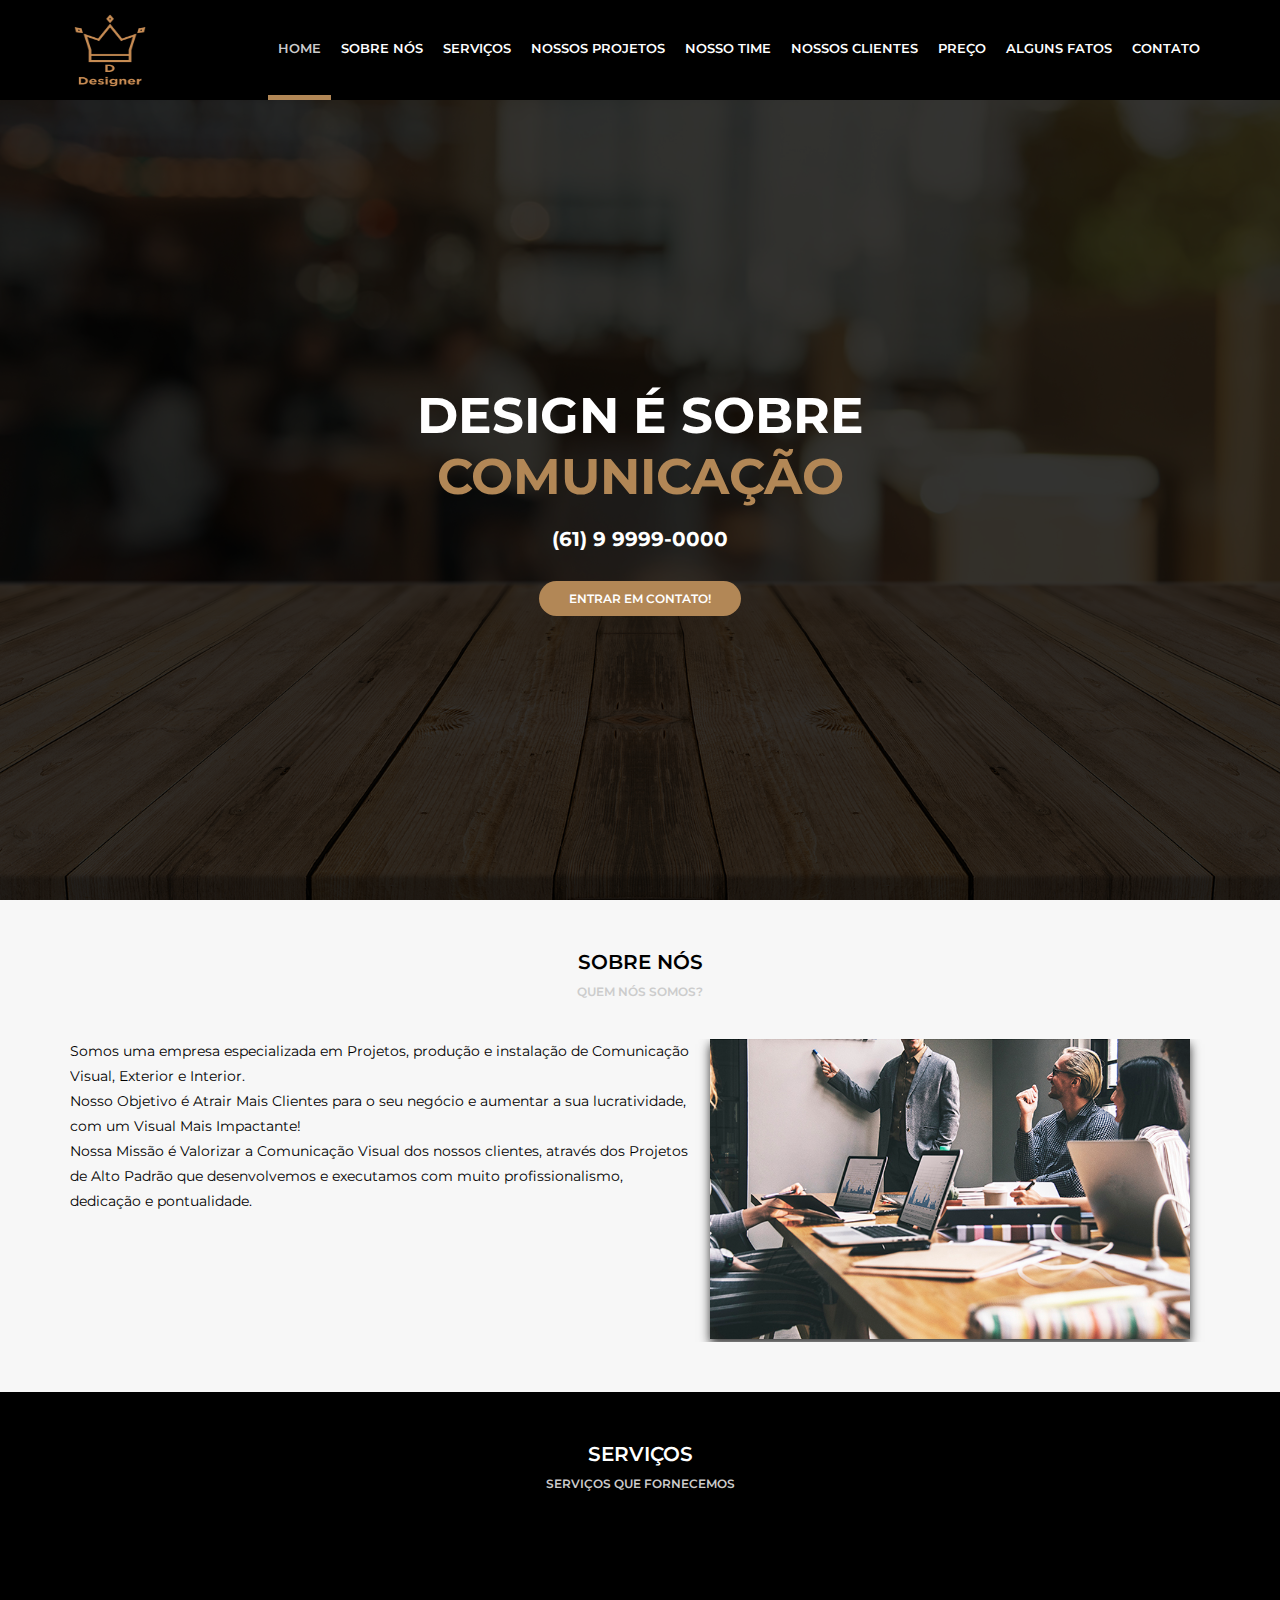
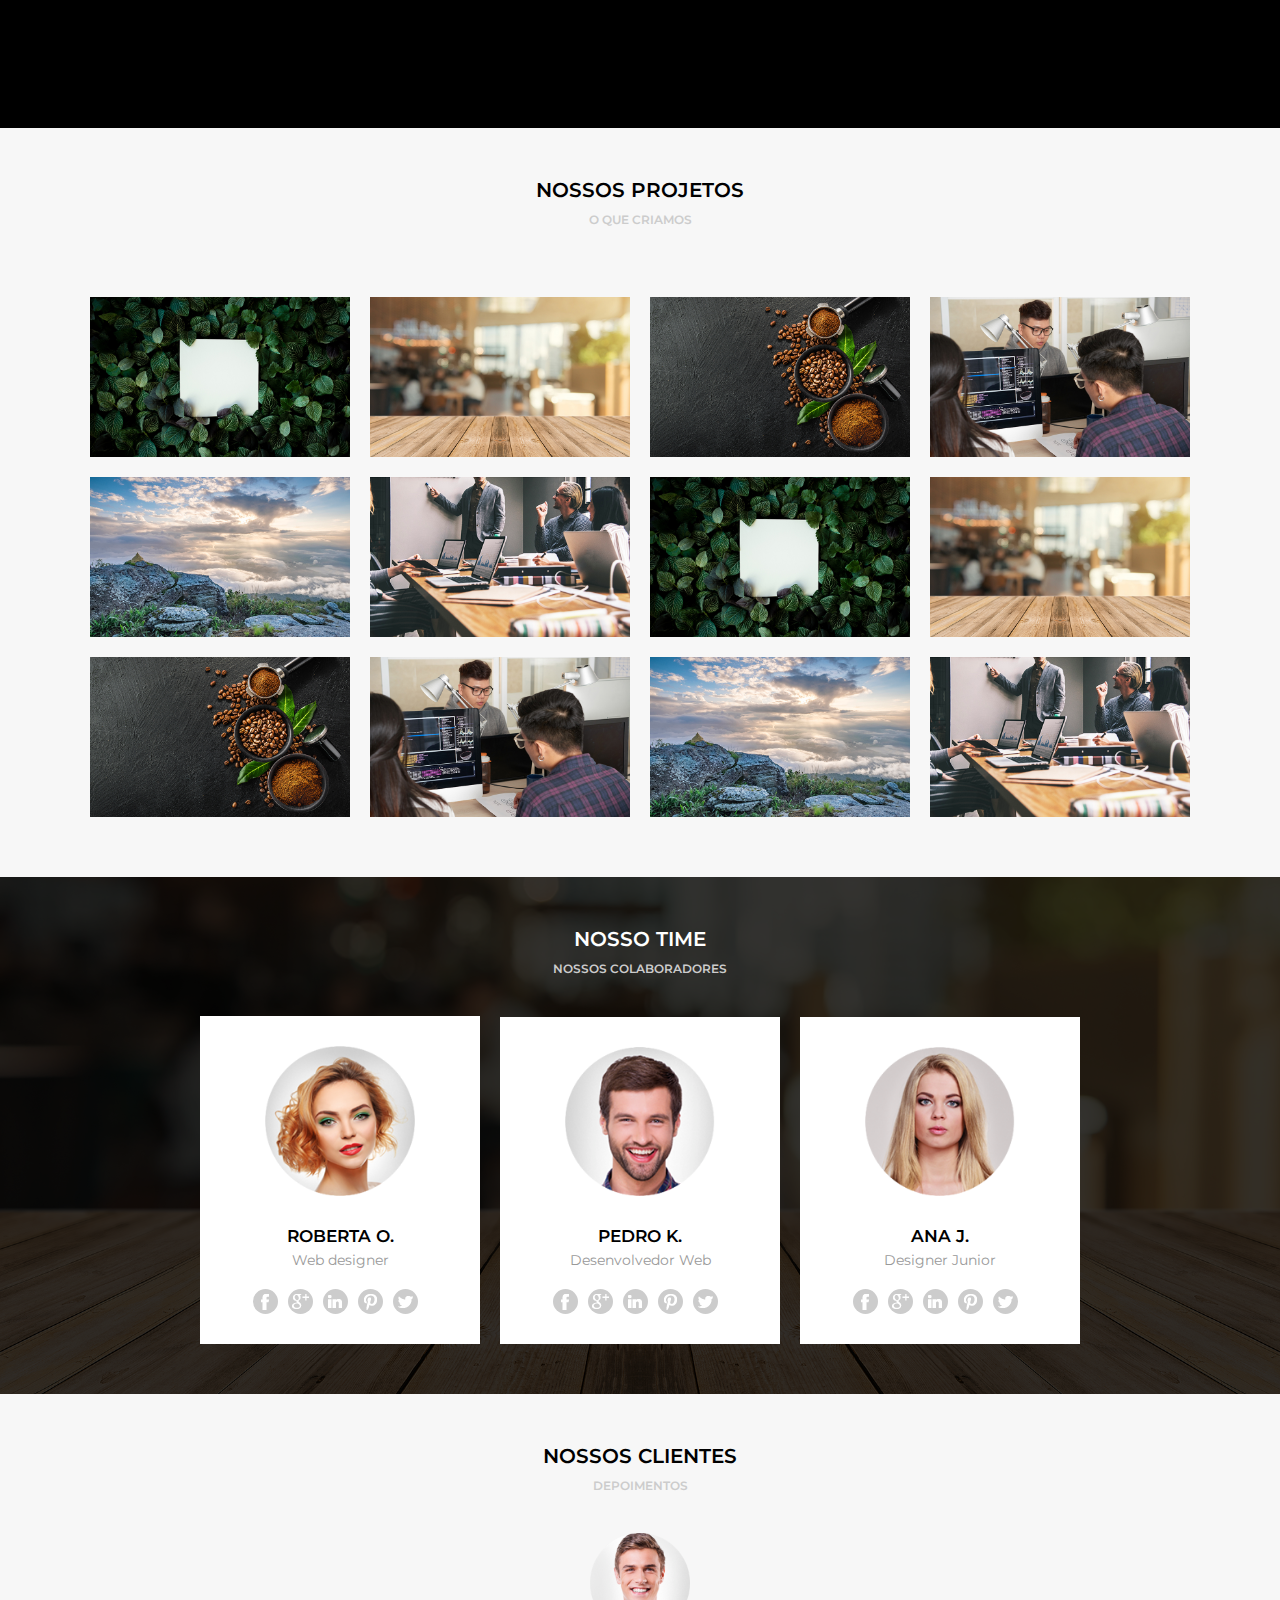
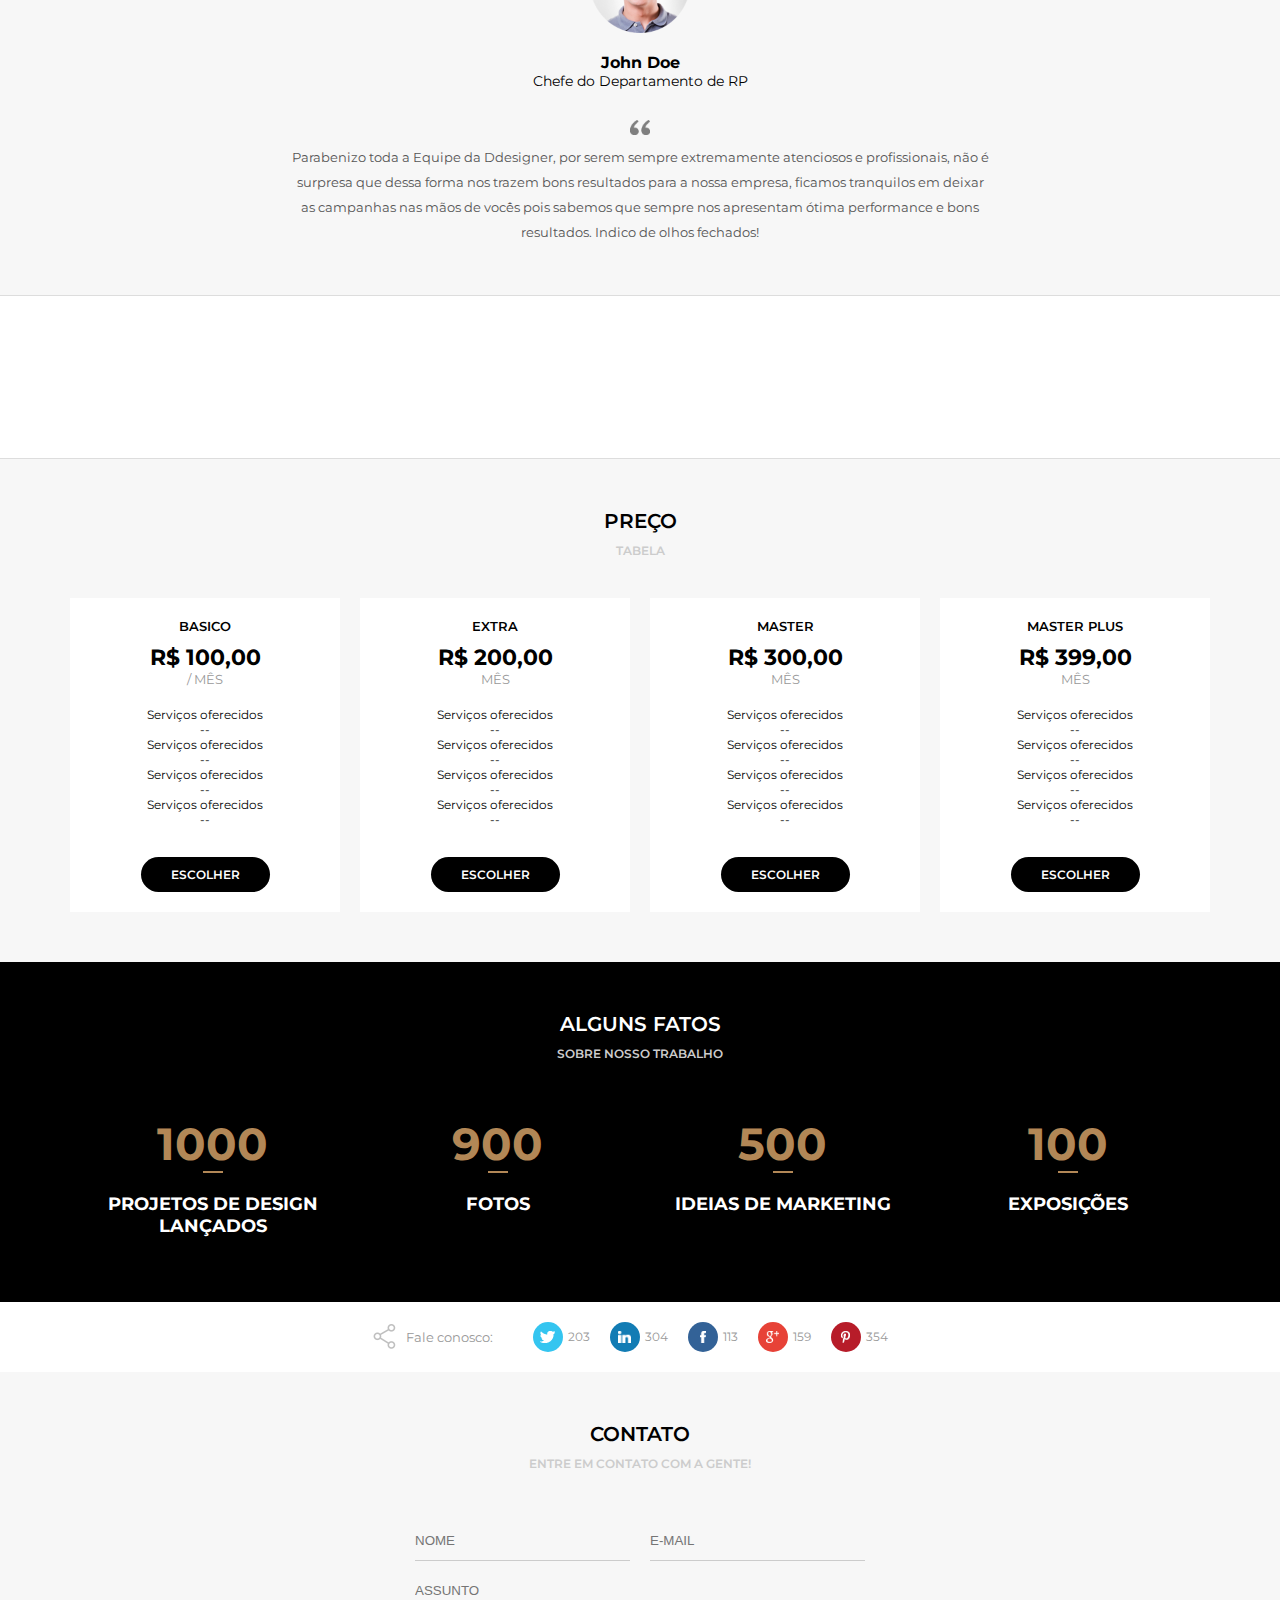
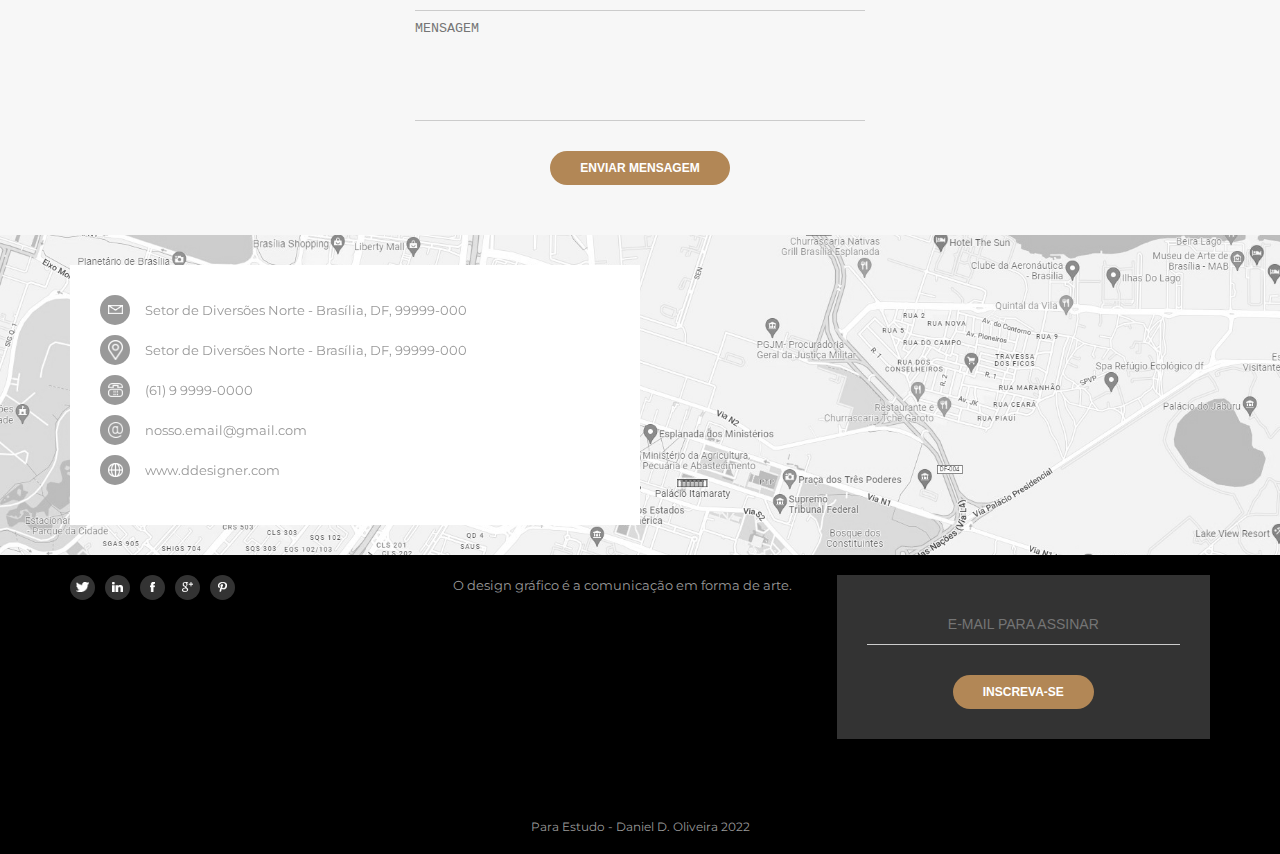
<file: index.html>
<!DOCTYPE html>
<html lang="pt-br">
<head>
    <meta charset="UTF-8">
    <meta http-equiv="X-UA-Compatible" content="IE=edge">
    <meta name="viewport" content="width=device-width, initial-scale=1.0">
    <link href="https://fonts.googleapis.com/css2?family=Montserrat:wght@300;400;600;700&display=swap" rel="stylesheet">
    <link rel="stylesheet" href="assets/css/style.css">
    <link rel="shortcut icon" href="assets/images/logoimg_d.jpg">
    <title>D Designer</title>
</head>
<body>
<header>
    <div class="header">
        <div class="logo">
            <div class="logoimg">
                <a href="#"><img src="assets/images/logoimg_d.jpg"></a>
            </div>
        </div>
        <div class="menu">
            <nav>
                <div class="menuMobile">
                    <div class="mm_line"></div>
                    <div class="mm_line"></div>
                    <div class="mm_line"></div>
                </div>
                <ul>
                    <li class="active"><a href="#">Home</a></li>
                    <li><a href="#sobrenos">Sobre nós</a></li>
                    <li><a href="#servicos">Serviços</a></li>
                    <li><a href="#nprojetos">Nossos Projetos</a></li>
                    <li><a href="#ntime">Nosso time</a></li>
                    <li><a href="#nclientes">Nossos Clientes</a></li>
                    <li><a href="#precos">Preço</a></li>
                    <li><a href="#alfatos">Alguns fatos</a></li>
                    <li><a href="#contato">Contato</a></li>
                </ul>
            </nav>
        </div>
    </div>
</header>

<main>
    <section class="banner">
            <div class="banner--bgblack">
                <div class="banner--text">
                    <h1>DESIGN É SOBRE<br/><span>COMUNICAÇÃO</span></h1>
                    <h2>(61) 9 9999-0000</h2>
                    <a href="#" class="button">Entrar em contato!</a>
                </div>
            </div>        
    </section>

    <section class="default light" id="sobrenos">
        <div class="section-title">Sobre nós</div>
        <div class="section-desc">Quem nós somos?</div>
        <div class="section-body">
            <div class="section-aboutus">
                <div class="section-aboutus--left">
                    <p>Somos uma empresa especializada em Projetos, produção e instalação de Comunicação Visual, Exterior e Interior.
                    <br>Nosso Objetivo é Atrair Mais Clientes para o seu negócio e aumentar a sua lucratividade, com um Visual Mais Impactante!
                    <br>Nossa Missão é Valorizar a Comunicação Visual dos nossos clientes, através dos Projetos de Alto Padrão que desenvolvemos e executamos com muito profissionalismo, dedicação e pontualidade.
                    </p>
                </div>
            
                <div class="section-aboutus--right">
                    <img src="media/foto6.jpg">
                </div>

            </div>
        </div>
    </section>

    <section class="default dark" id="servicos">
        <div class="section-title">Serviços</div>
        <div class="section-desc">Serviços que fornecemos</div>
        <div class="section-body">
            <div class="section-services">
                <div class="section-service" data-anime="left">
                    <img src="assets/images/medalha.png">
                    <h4>Design de alta qualidade</h4>
                </div>

                <div class="section-service" data-anime="left">
                    <img src="assets/images/estrela.png">
                    <h4>Design moderno</h4>
                </div>

                <div class="section-service" data-anime="right">
                    <img src="assets/images/relogio.png">
                    <h4>Atualizações regulares</h4>
                </div>

                <div class="section-service" data-anime="right">
                    <img src="assets/images/balao.png">
                    <h4>Suporte rápido</h4>
                </div>

            </div>
        </div>
    </section>

    <section class="default light" id="nprojetos">
        <div class="modal">
            <div class="modal_content">
                <img src="media/foto1.jpg" id="modal_img">
            </div>
            <span id="bt_close">&times;</span>
        </div>
        <div class="section-title">Nossos projetos</div>
        <div class="section-desc">O que criamos</div>
        <div class="section-body">
            <div class="section-projects">             
                <div class="section-projects--photos">
                    <div class="section-projects--photo">
                        <div class="section-projects--photoarea">
                            <img src="media/foto1.jpg" class="small_img">
                        </div>
                    </div>

                    <div class="section-projects--photo">
                        <div class="section-projects--photoarea">
                            <img src="media/foto2.jpg" class="small_img">
                        </div>
                    </div>

                    <div class="section-projects--photo">
                        <div class="section-projects--photoarea">
                            <img src="media/foto3.jpg" class="small_img">
                        </div>
                    </div>

                    <div class="section-projects--photo">
                        <div class="section-projects--photoarea">
                            <img src="media/foto4.jpg" class="small_img">
                        </div>
                    </div>

                    <div class="section-projects--photo">
                        <div class="section-projects--photoarea">
                            <img src="media/foto5.jpg" class="small_img">
                        </div>
                    </div>

                    <div class="section-projects--photo">
                        <div class="section-projects--photoarea">
                            <img src="media/foto6.jpg" class="small_img">
                        </div>
                    </div>

                    <div class="section-projects--photo">
                        <div class="section-projects--photoarea">
                            <img src="media/foto1.jpg" class="small_img">
                        </div>
                    </div>

                    <div class="section-projects--photo">
                        <div class="section-projects--photoarea">
                            <img src="media/foto2.jpg" class="small_img">
                        </div>
                    </div>

                    <div class="section-projects--photo">
                        <div class="section-projects--photoarea">
                            <img src="media/foto3.jpg" class="small_img">
                        </div>
                    </div>

                    <div class="section-projects--photo">
                        <div class="section-projects--photoarea">
                            <img src="media/foto4.jpg" class="small_img">
                        </div>
                    </div>

                    <div class="section-projects--photo">
                        <div class="section-projects--photoarea">
                            <img src="media/foto5.jpg" class="small_img">
                        </div>
                    </div>
                    <div class="section-projects--photo">
                        <div class="section-projects--photoarea">
                            <img src="media/foto6.jpg" class="small_img">
                        </div>
                    </div>
                </div>
            </div>
        </div>
    </section>

    <section class="default dark bg-team" id="ntime">
        <div class="section-team-area">
            <div class="section-title">Nosso time</div>
            <div class="section-desc">Nossos colaboradores</div>
            <div class="section-body">
                <div class="section-team">
                    <div class="sliders">
                        <div class="slide">
                            <div class="slidearea">
                               <img class="section-team--avatar" src="media/mulher1.png">
                               <div class="section-team--name">Roberta O.</div>
                               <div class="section-team--role">Web designer</div>
                               <div class="section-team--social">
                                    <a href="#"><img src="assets/images/facebook.png"></a>
                                    <a href="#"><img src="assets/images/googleplus.png"></a>
                                    <a href="#"><img src="assets/images/linkedin.png"></a>
                                    <a href="#"><img src="assets/images/pinterest.png"></a>
                                    <a href="#"><img src="assets/images/twitter.png"></a>
                               </div>
                            </div>
                        </div><div class="slide">
                            <div class="slidearea">
                                <img class="section-team--avatar" src="media/homem1.png">
                                <div class="section-team--name">Pedro K.</div>
                                <div class="section-team--role">Desenvolvedor Web</div>
                                <div class="section-team--social">
                                     <a href="#"><img src="assets/images/facebook.png"></a>
                                     <a href="#"><img src="assets/images/googleplus.png"></a>
                                     <a href="#"><img src="assets/images/linkedin.png"></a>
                                     <a href="#"><img src="assets/images/pinterest.png"></a>
                                     <a href="#"><img src="assets/images/twitter.png"></a>
                                </div>
                            </div>
                        </div><div class="slide">
                            <div class="slidearea">
                                <img class="section-team--avatar" src="media/mulher2.png">
                               <div class="section-team--name">Ana J.</div>
                               <div class="section-team--role">Designer Junior</div>
                               <div class="section-team--social">
                                    <a href="#"><img src="assets/images/facebook.png"></a>
                                    <a href="#"><img src="assets/images/googleplus.png"></a>
                                    <a href="#"><img src="assets/images/linkedin.png"></a>
                                    <a href="#"><img src="assets/images/pinterest.png"></a>
                                    <a href="#"><img src="assets/images/twitter.png"></a>
                               </div>
                            </div>
                        </div>
                    </div>
                </div>
            </div>
        </div>
    </section>

    <section class="default light testimonials" id="nclientes">
        <div class="section-title">Nossos Clientes</div>
        <div class="section-desc">Depoimentos</div>
        <div class="section-body">
            <div class="section-testimonials">
                <div class="sliders" id="img">
                    <div class="slide">
                        <div class="slidearea">
                            <img class="section-testimonials--avatar" src="media/homem2.png" />
                            <div class="section-testimonials--name">John Doe</div>
                            <div class="section-testimonials--role">Chefe do Departamento de RP</div>
                            <img class="section-testimonials--quoteimg" src="assets/images/quote.png" />
                            <div class="section-testimonials--quote">Parabenizo toda a Equipe da Ddesigner, por serem sempre extremamente atenciosos e profissionais, não é surpresa que dessa forma nos trazem bons resultados para a nossa empresa, ficamos tranquilos em deixar as campanhas nas mãos de vocês pois sabemos que sempre nos apresentam ótima performance e bons resultados. Indico de olhos fechados! </div>
                        </div>
                    </div><div class="slide">
                        <div class="slidearea">
                            <img class="section-testimonials--avatar" src="media/homem1.png" />
                            <div class="section-testimonials--name">Harrison C.</div>
                            <div class="section-testimonials--role">CEO AAXX</div>
                            <img class="section-testimonials--quoteimg" src="assets/images/quote.png" />
                            <div class="section-testimonials--quote">Mesmo pelo prazo curto e complexidade do nosso negócio, a Spiner conseguiu compreender tudo com muita agilidade e profissionalismo. Sem dúvida indicaria os seus serviços.</div>
                        </div>
                    </div><div class="slide">
                        <div class="slidearea">
                            <img class="section-testimonials--avatar" src="media/mulher2.png" />
                            <div class="section-testimonials--name">Maria S.</div>
                            <div class="section-testimonials--role">Corporate da Vip</div>
                            <img class="section-testimonials--quoteimg" src="assets/images/quote.png" />
                            <div class="section-testimonials--quote">Gostaríamos de agradecer todo serviço, estamos satisfeitos com o anúncio de vocês.</div>
                        </div>
                    </div>
                </div>
            </div>
        </div>
    </section>

    <section class="default section-companies">
        <div class="section-body">
            <div class="section-companies--area">
                <div class="section-company" data-anime="left">
                    <img src="media/empresa1.png" />
                </div>
                <div class="section-company" data-anime="left">
                    <img src="media/empresa2.png" />
                </div>
                <div class="section-company" data-anime="top">
                    <img src="media/empresa3.png" />
                </div>
                <div class="section-company" data-anime="top">
                    <img src="media/empresa4.png" />
                </div>
                <div class="section-company" data-anime="right">
                    <img src="media/empresa5.png" />
                </div>
                <div class="section-company" data-anime="right">
                    <img src="media/empresa6.png" />
                </div>
            </div>
        </div>
    </section>

    <section class="default light" id="precos">
        <div class="section-title">Preço</div>
        <div class="section-desc">Tabela</div>
        <div class="section-body">
            <div class="section-price">
                    <div class="section-price--item">
                        <div class="section-price--item-name">Basico</div>
                        <div class="section-price--item-money">R$ 100,00</div>
                        <div class="section-price--item-period">/ mês</div>
                        <div class="section-price--item-point">Serviços oferecidos<br/>--</div>
                        <div class="section-price--item-point">Serviços oferecidos<br/>--</div>
                        <div class="section-price--item-point">Serviços oferecidos<br/>--</div>
                        <div class="section-price--item-point">Serviços oferecidos<br/>--</div>
                        <a href="" class="button button--dark">Escolher</a>
                    </div>
                    <div class="section-price--item">
                        <div class="section-price--item-name">Extra</div>
                        <div class="section-price--item-money">R$ 200,00</div>
                        <div class="section-price--item-period">mês</div>
                        <div class="section-price--item-point">Serviços oferecidos<br/>--</div>
                        <div class="section-price--item-point">Serviços oferecidos<br/>--</div>
                        <div class="section-price--item-point">Serviços oferecidos<br/>--</div>
                        <div class="section-price--item-point">Serviços oferecidos<br/>--</div>
                        <a href="" class="button button--dark">Escolher</a>
                    </div>
                    <div class="section-price--item">
                        <div class="section-price--item-name">Master</div>
                        <div class="section-price--item-money">R$ 300,00</div>
                        <div class="section-price--item-period">mês</div>
                        <div class="section-price--item-point">Serviços oferecidos<br/>--</div>
                        <div class="section-price--item-point">Serviços oferecidos<br/>--</div>
                        <div class="section-price--item-point">Serviços oferecidos<br/>--</div>
                        <div class="section-price--item-point">Serviços oferecidos<br/>--</div>
                        <a href="" class="button button--dark">Escolher</a>
                    </div>
                    <div class="section-price--item">
                        <div class="section-price--item-name">Master Plus</div>
                        <div class="section-price--item-money">R$ 399,00</div>
                        <div class="section-price--item-period">mês</div>
                        <div class="section-price--item-point">Serviços oferecidos<br/>--</div>
                        <div class="section-price--item-point">Serviços oferecidos<br/>--</div>
                        <div class="section-price--item-point">Serviços oferecidos<br/>--</div>
                        <div class="section-price--item-point">Serviços oferecidos<br/>--</div>
                        <a href="" class="button button--dark">Escolher</a>
                    </div>
            </div>
        </div>
    </section>
    <p id="demo"></p>
    <section class="default dark" id="alfatos">
        
        <div  class="section-title">Alguns fatos</div>
        <div class="section-desc">Sobre nosso trabalho</div>
        <div class="section-body">
            <div class="section-facts">
                <div class="section-fact" data-count="1000">
                    <h3 class="contador">1000</h3>
                    <div class="section-fact-line"></div>
                    <h4>Projetos de design lançados</h4>
                </div>
                <div class="section-fact" data-count="900">
                    <h3 class="contador">900</h3>
                    <div class="section-fact-line"></div>
                    <h4>Fotos</h4>
                </div>
                <div class="section-fact" data-count="500">
                    <h3 class="contador">500</h3>
                    <div class="section-fact-line"></div>
                    <h4>Ideias de marketing</h4>
                </div>
                <div class="section-fact" data-count="100">
                    <h3 class="contador">100</h3>
                    <div class="section-fact-line"></div>
                    <h4>Exposições</h4>
                </div>
            </div>
        </div>
    </section>

    <section class="section-share">
        <div class="section-share--legend">
            <img src="assets/images/share.png" />
            Fale conosco:
        </div>
        <div class="section-share--item">
            <div class="section-share--icon twitter">
                <img src="assets/images/twitter.png" />
            </div>
            203
        </div>
        <div class="section-share--item">
            <div class="section-share--icon linkedin">
                <img src="assets/images/linkedin.png" />
            </div>
            304
        </div>
        <div class="section-share--item">
            <div class="section-share--icon facebook">
                <img src="assets/images/facebook.png" />
            </div>
            113
        </div>
        <div class="section-share--item">
            <div class="section-share--icon googleplus">
                <img src="assets/images/googleplus.png" />
            </div>
            159
        </div>
        <div class="section-share--item">
            <div class="section-share--icon pinterest">
                <img src="assets/images/pinterest.png" />
            </div>
            354
        </div>
    </section>

    <section class="default light" id="contato">
        <div class="section-title">Contato</div>
        <div class="section-desc">Entre em contato com a gente!</div>
        <div class="section-body">
            <div class="section-contact">
                <form method="POST">
                    <div class="section-contact--split">
                        <input type="text" name="name" placeholder="NOME" />
                        <input type="text" name="name" placeholder="E-MAIL" />
                    </div>
                    <input type="text" name="name" placeholder="ASSUNTO" />
                    <textarea name="message" placeholder="MENSAGEM"></textarea>
                    <input type="submit" value="Enviar mensagem" class="button" />
                </form>
            </div>
        </div>
    </section>

    <section class="section-map">
        <div class="section-map--area">
            <div class="section-map--info">
                    <div class="section-map--info-item">
                        <div class="section-map--info-item-img">
                            <img src="assets/images/carta.png" />
                        </div>
                        Setor de Diversões Norte - Brasília, DF, 99999-000
                    </div>
                    <div class="section-map--info-item">
                        <div class="section-map--info-item-img">
                            <img src="assets/images/localizacao.png" />
                        </div>
                        Setor de Diversões Norte - Brasília, DF, 99999-000
                    </div>
                    <div class="section-map--info-item">
                        <div class="section-map--info-item-img">
                            <img src="assets/images/telefone.png" />
                        </div>
                        (61) 9 9999-0000
                    </div>
                    <div class="section-map--info-item">
                        <div class="section-map--info-item-img">
                            <img src="assets/images/arroba.png" />
                        </div>
                        nosso.email@gmail.com
                    </div>
                    <div class="section-map--info-item">
                        <div class="section-map--info-item-img">
                            <img src="assets/images/web.png" />
                        </div>
                        www.ddesigner.com
                    </div>
            </div>
        </div>
    </section>

</main>
    <div id="btnTop">
        <i class="arrow up"></i>
    </div>
<footer>
    <div class="footer--area">
        <div class="footer--item area1">
            <div class="footer-social">
                <a href=""><img src="assets/images/twitter.png" /></a>
                <a href=""><img src="assets/images/linkedin.png" /></a>
                <a href=""><img src="assets/images/facebook.png" /></a>
                <a href=""><img src="assets/images/googleplus.png" /></a>
                <a href=""><img src="assets/images/pinterest.png" /></a>
            </div>
        </div>
        <div class="footer--item area2">
                O design gráfico é a comunicação em forma de arte.
        </div>
        <div class="footer--item area3">
            <form method="POST">
                <input type="email" name="email" placeholder="E-MAIL PARA ASSINAR" />
                <button class="button">Inscreva-se</button>
            </form>
        </div>
    </div>

    <div class="footer--copy">
        <p>Para Estudo - Daniel D. Oliveira 2022</p>
    </div>
</footer>
<script src="assets/js/script.js"></script>
</body>
</html>
</file>
<file: assets/css/style.css>
* {
    margin: 0;
    padding: 0;
    box-sizing: border-box;
}

body {
    font-family: 'Montserrat', Arial, Helvetica, sans-serif;
    font-size: 13px;
    overflow-x: hidden;
}

html,
body {
    scroll-behavior: smooth;
}

header {
    height: 100px;
    background-color: #000;
    color: #fff;
}

.header {
    max-width: 1140px;
    height: 100px;
    margin: auto;
    display: flex;
    align-items: center;
}

.logo {
    width: 100px;
}

.logoimg img {
    width: 80px;
    height: 80px;
}

.menu {
    flex: 1;
    display: flex;
    justify-content: flex-end;
}

.menu ul,
.menu li {
    list-style: none;
}

nav ul {
    display: flex;
}

.menu li a {
    color: #fff;
    text-transform: uppercase;
    font-weight: 600;
    text-decoration: none;
    padding-left: 10px;
    padding-right: 10px;
    height: 100px;
    display: flex;
    align-items: center;
    border-bottom: 5px solid #000;
}

.menu li a:hover,
.menu .active a {
    border-bottom: 5px solid #B28756;
    color: #CCC;
}

.menuMobile{
    display: none;
    width: 40px;
    height: 40px;
    margin-top: 40px;
    margin-bottom: 40px;
    margin-right: 20px;
}

.mm_line {
    height: 3px;
    background-color: #c48951;
}

.button {
    display: inline-block;
    background-color: #B28756;
    color: #fff;
    text-transform: uppercase;
    font-size: 12px;
    font-weight: 600;
    text-decoration: none;
    padding: 10px 30px;
    margin-top: 30px;
    border-radius: 20px;
    border: none;
}

.banner {
    height: calc(100vh - 100px);
    background-image: url('../images/bg.jpg');
    background-size: cover;
    background-position: bottom;
    overflow: hidden;
}

.banner .banner--bgblack {
    width: 100vw;
    height: 100%;
    display: inline-block;
    background-color: rgba(0, 0, 0, 0.8);
}

.banner .banner--text {
    display: flex;
    flex-direction: column;
    height: 100%;
    justify-content: center;
    align-items: center;
    color: #fff;
}

.banner h1 {
    text-transform: uppercase;
    font-weight: bold;
    font-size: 50px;
    display: flex;
    flex-direction: column;
    align-items: center;
}

.banner h1 span {
    color: #B28756;
}

.banner h2 {
    text-transform: uppercase;
    margin-top: 20px;
}

.banner .sliders-pointers {
    width: 100vw;
    height: 20px;
    position: absolute;
    margin-top: -50px;
    display: flex;
    justify-content: center;
    align-items: center;
}

.banner .pointer {
    width: 15px;
    height: 15px;
    border: 2px solid #B28756;
    border-radius: 8px;
    margin-left: 5px;
    margin-right: 5px;
    cursor: pointer;
}

.banner .pointer.active {
    background-color: #B28756;
}

.default {
    padding-top: 50px;
    padding-bottom: 50px;
}

.default .section-title,
.default .section-desc {
    text-align: center;
    text-transform: uppercase;
    font-weight: 600;
}

.default .section-title {
    font-size: 20px;

}

.default .section-desc {
    font-size: 12px;
    color: #CCC;
    margin-top: 10px;
    margin-bottom: 40px;
}

.default .section-body {
    max-width: 1140px;
    margin: auto;
    overflow: hidden;
}

.default.light {
    background-color: #f7f7f7;
}

.default.light .section-title,
.default.light .section-body {
    color: #000;
}

.default.dark {
    background-color: #000;
}

.default.dark .section-title,
.default.dark .section-body {
    color: #FFF;
}

footer {
    background-color:#000;
    padding:20px;
}
.footer--area {
    max-width:1140px;
    margin:auto;
    color:#FFF;
    display:flex;
}

.footer--copy {
    display: flex;
    justify-content: center;
    color: #999;
    margin-top: 80px;
    font-size: 12px;
}
.footer--item {
    flex:1;
}
.footer-social {
    display:flex;
}
.footer-social a {
    display:block;
    width:25px;
    height:25px;
    background-color:#333;
    display:flex;
    justify-content: center;
    align-items: center;
    border-radius:13px;
    margin-right:10px;
}
.footer-social a:hover {
    background-color:#B28756;
}
.footer-social img {
    height:10px;
}
.footer--item.area2 {
    color:#999;
    line-height:20px;
    font-size:13px;
    padding:0 10px 10px 10px;
}
.footer--item.area3 form {
    background-color:#333;
    text-align:center;
    padding:30px;
}
.footer--item.area3 input {
    width:100%;
    height:40px;
    border:0;
    background:transparent;
    border-bottom:1px solid #CCC;
    outline:0;
    color:#FFF;
    font-size:14px;
    text-align:center;
}




/*
CSS PARA AREAS ESPECIFICAS 
 */

.section-aboutus {
    display: flex;
}

.section-aboutus--left {
    flex: 1;
}

.section-aboutus--left p {
    font-size: 14px;
    line-height: 25px;
}

.section-aboutus--right {
    width: 520px;
    text-align: center;
}

.section-aboutus--right img {
    width: 480px;
    box-shadow: 0px 5px 10px #333;
}

.section-services {
    display: flex;
}

.section-service {
    flex: 1;
    text-align: center;
    border-right: 1px solid #333;
    padding: 15px;
}

.section-service:first-child {
    border-left: 1px solid #333;
}

.section-service h4 {
    margin-top: 20px;
    text-transform: uppercase;
    font-size: 18px;
}

.section-service p {
    margin-top: 10px;
    font-size: 13px;
    color: #999;
}

.section-service img {
    width: 50px;
}

.section-projects {
    display: flex;
    flex-direction: column;
    align-items: center;
}

.section-projects--filters {
    border: 1px solid #999;
    background-color: #EEE;
    border-radius: 30px;
    display: inline-block;
    padding: 0 20px;
}

.section-projects--filters ul,
.section-projects--filters li {
    list-style: none;
}

.section-projects--filters li {
    display: inline-block;
    padding: 10px;
    text-transform: uppercase;
    font-size: 13px;
    border-left: 1px solid #CCC;
    color: #555;
    border-bottom: 3px solid #EEE;
    cursor: pointer;
}

.section-projects--filters li:hover,
.section-projects--filters li.active {
    border-bottom: 3px solid #B28756;
}

.section-projects--filters li:first-child {
    border-left: 0;
}

.section-projects--photos {
    width: 100vw;
    max-width: 1140px;
    margin-top: 20px;
    display: flex;
    flex-wrap: wrap;
    justify-content: center;
    cursor: pointer;
}

.section-projects--photo {
    width: 280px;

}

.section-projects--photoarea {
    margin: 10px;
    width: 260px;
    height: 160px;
}

.section-projects--photoarea img {
    width: inherit;
    height: inherit;
}

.section-projects--photoinfo {
    position: absolute;
    background-color: rgba(0, 0, 0, 0.5);
    width: inherit;
    height: inherit;
    display: none;
    flex-direction: column;
    justify-content: center;
    align-items: center;
    color: #fff;
}

.section-projects--photoinfo h5 {
    font-size: 18px;
    font-weight: 600;
}

.section-projects--photoarea:hover .section-projects--photoinfo {
    display: flex;
}

.bg-team {
    background-image:url('../images/bg.jpg');
    background-size: cover;
    background-position: center;
    padding: 0;
}

.section-team-area {
    background-color: rgba(0, 0, 0, 0.8);
    padding-top: 50px;
    padding-bottom: 50px;
}

.section-team {
    overflow: hidden;
    max-width: 880px;
    margin: auto;
}

.section-team .sliders {
    width: 1000vw;
    height: 100%;
}

.section-team .slide {
    width: 280px;
    height: 100%;
    min-height: 300px;
    display: inline-block;
    background-color:#fff;
    margin-right:20px;
}

.section-team .slidearea {
    display: flex;
    flex-direction: column;
    height: 100%;
    justify-content: center;
    align-items: center;
    color: #000;
    padding: 30px;
}

.section-team-area .sliders-pointers {
    margin-top: 30px;
    height: 20px;
    display: flex;
    justify-content: center;
    align-items: center;
}

.section-team-area .pointer {
    width: 15px;
    height: 15px;
    border: 2px solid #B28756;
    border-radius: 8px;
    margin-left: 5px;
    margin-right: 5px;
    cursor: pointer;
}

.section-team-area .pointer.active {
    background-color: #B28756;
}

.section-team--avatar {
    width:150px;
    height: auto;
}

.section-team--name {
    text-transform: uppercase;
    font-weight: 600;
    font-size: 17px;
    margin-top: 30px;
}

.section-team--role {
    font-size: 14px;
    color: #999;
    margin-top: 5px;
}

.section-team--social {
    display: flex;
    margin-top: 20px;    
}

.section-team--social a {
    display: inline-flex;
    justify-content: center;
    align-items: center;
    width: 25px;
    height: 25px;
    background-color: #CCC;
    border-radius: 13px;
    margin-right: 10px;
}

.section-team--social a:hover {
    background-color: #B28756;
}

.testimonials .section-body {
    max-width:initial;
}
.section-testimonials {
    overflow:hidden;
}
.section-testimonials .sliders {
    width:1000vw;
    height:100%;
    transition: transform 0.8s ease-in-out;
    transform: translateX(0);
}
.section-testimonials .slide {
    width:100vw;
    height:100%;
    display:inline-block;
}
.section-testimonials .slidearea {
    display:flex;
    flex-direction:column;
    height:100%;
    justify-content: center;
    align-items:center;
}

.section-testimonials--avatar {
    width:100px;
}
.section-testimonials--name {
    font-weight: bold;
    font-size:16px;
    margin-top:20px;
}
.section-testimonials--role {
    font-size:14px;
}
.section-testimonials--quoteimg {
    width:20px;
    margin-top:30px;
}
.section-testimonials--quote {
    margin-top:10px;
    font-size:13px;
    max-width:700px;
    color:#555;
    text-align:center;
    line-height:25px;
    margin-left:30px;
    margin-right:30px;
}
.section-testimonials .sliders-pointers {
    width:100vw;
    height:20px;
    display:flex;
    justify-content: center;
    align-items: center;
    margin-top:40px;
}
.section-testimonials .pointer {
    width:15px;
    height:15px;
    border:2px solid #B28756;
    border-radius:8px;
    margin-left:5px;
    margin-right:5px;
    cursor:pointer;
}
.section-testimonials .pointer.active {
    background-color:#B28756;
}

.section-companies {
    border-top:1px solid #DDD;
    border-bottom:1px solid #DDD;
}
.section-companies--area {
    display:flex;
    align-items:center;
}
.section-company {
    flex:1;
    text-align:center;
}

.section-price {
    display:flex;
}
.section-price--item {
    flex:1;
    background-color: #FFF;
    margin-right: 20px;
    padding:20px;
    text-align:center;
}
.section-price--item:last-child {
    margin-right:0;
}
.section-price--item-name {
    text-transform: uppercase;
    font-size:13px;
    font-weight:600;
}
.section-price--item-money {
    font-weight: bold;
    font-size:22px;
    margin-top:10px;
}
.section-price--item-period {
    color:#999;
    text-transform: uppercase;
    margin-bottom:20px;
}
.section-price--item-point {
    font-size:12px;
}

.section-price--item a {
    background-color: #000;
}

.section-price--item a:hover {
    background-color: #B28756;
}

.section-facts {
    display:flex;
}
.section-fact {
    flex:1;
    text-align:center;
    padding:15px;
}
.section-fact h3 {
    color:#B28756;
    font-size:45px;
}
.section-fact-line {
    width:20px;
    border-bottom:2px solid #B28756;
    margin:auto;
}
.section-fact h4 {
    margin-top:20px;
    text-transform: uppercase;
    font-size:18px;
}
.section-fact p {
    margin-top:10px;
    font-size:13px;
    color:#999;
}

.section-share {
    display:flex;
    justify-content: center;
    align-items:center;
    padding:20px;
    background-color:#FFF;
    color:#999;
}
.section-share--legend {
    display:flex;
    align-items:center;
    margin-right:40px;
}
.section-share--legend img {
    margin-right:10px;
}
.section-share--item {
    font-size:12px;
    margin-right:20px;
    display:flex;
    align-items:center;
    cursor:pointer;
}
.section-share--icon {
    width:30px;
    height:30px;
    border-radius:15px;
    background-color:#CCC;
    margin-right:5px;
    display:flex;
    justify-content: center;
    align-items: center;
}
.section-share--icon img {
    height:12px;
}
.section-share--icon.twitter {
    background-color:#34c5f0;
}
.section-share--icon.linkedin {
    background-color:#127cb4;
}
.section-share--icon.facebook {
    background-color:#336297;
}
.section-share--icon.googleplus {
    background-color:#e74237;
}
.section-share--icon.pinterest {
    background-color:#b71c29;
}

.section-contact {
    max-width:450px;
    margin:auto;
    text-align:center;
}
.section-contact input[type=text],
.section-contact textarea {
    display:block;
    width:100%;
    height:40px;
    border:0;
    background:transparent;
    border-bottom:1px solid #CCC;
    outline:0;
    margin-top:10px;
}
.section-contact textarea {
    height:100px;
    resize:none;
}
.section-contact--split {
    display:flex;
}
.section-contact--split input:first-child {
    margin-right:20px;
}





.section-map {
    background-image:url('../images/mapa2.jpg');
    background-size:cover;
    background-position:center;
    padding-top:30px;
    padding-bottom:30px;
    filter: grayscale(100%);
    transition: .5s;
}

.section-map:hover {
    filter: grayscale(0);
}

.section-map--area {
    width:100vw;
    max-width:1140px;
    margin:auto;
}
.section-map--info {
    width:50%;
    padding:30px;
    background-color:#FFF;
    color:#000;
}
.section-map--info-item {
    display:flex;
    align-items:center;
    color:#999;
    margin-bottom:10px;
}
.section-map--info-item-img {
    width:30px;
    height:30px;
    display:inline-flex;
    justify-content: center;
    align-items: center;
    padding:5px;
    background-color:#999;
    border-radius:15px;
    margin-right:15px;
}
.section-map--info-item-img img {
    width:15px;
    height:auto;
}

#btnTop {
    position: fixed;
    bottom: 50px;
    right: 20px;
    width: 50px;
    height: 50px;
    background-color: rgba(178, 135, 86, .7);
    border-radius: 25px;
    display: flex;
    flex-direction: row;
    align-items: center;
    justify-content: center;
    cursor: pointer;
}

.arrow {
    border: solid #fff;
    border-width: 0 7px 7px 0;
    padding: 5px;
    display: inline-block;
}

.up {
    transform: rotate(-135deg);
    -webkit-transform: rotate(-135deg);
}

/* MODAL INICIO*/

#modal_img {
    width: 45vw;
}

.modal {
    width: 100vw;
    height: 100vh;
    background-color: rgba(0, 0, 0, .7);
    position: fixed;
    top: 0;
    bottom: 0;
    visibility: hidden;
    z-index: 1;
    opacity: 0;
    transition: visibility 0.3s linear, opacity 0.3s linear;
}

.modal_content {
    display: flex;
    justify-content: center;
    align-items: center;
    height: 100vh;
}

#bt_close {
    color: #fff;
    background-color: #000;
    position: absolute;
    top: 50px;
    right: 50px;
    padding: 2px 10px;
    font-size: 25px;
    border: solid 1px #fff;
    cursor: pointer;
}

#bt_close:hover {
    background-color: #B28756;
}

.modal_active {
    visibility: visible;
    opacity: 1;
}

/* MODAL FIM */

/* ANIMAÇÃO */

[data-anime] {
    opacity: 0;
    transition: .3s;
}

[data-anime="left"] {
    transform: translate3d(-50px, 0, 0);
}

[data-anime="right"] {
    transform: translate3d(50px, 0, 0);
}

[data-anime="top"] {
    transform: translate3d(0, -30px, 0);
}

[data-anime].animate{
    opacity: 1;
    transform: translate3d(0px, 0px, 0px);
}




@media (min-width:415px) and (max-width:821px) {
    .logo {
        margin-left:30px;
    }
    .menuMobile{
        display: flex;
        flex-direction: column;
        justify-content: space-around;
    }
    nav ul{
        display:none;
        position: absolute;
        z-index: 99;
        background-color: rgba(0, 0, 0, 0.9);
        width: 70vw;
        height: calc(100vh - 100px);
        top: 100px;
        right: 0;
    }
    .menu ul {
        flex-direction:column;
    }

    .menu li a {
        font-weight:bold;
        height:80px;
        font-size:27px;
        margin-left:50px;
        border:0;
    }
    .menu li.active a {
        border:0;
        color:#B28756;
    }


    .section-aboutus {
        flex-direction:column;
    }
    .section-aboutus--left {
        margin-left:30px;
        margin-right:30px;
        margin-bottom:30px;
    }

    .section-aboutus--right {
        width:auto;
    }

    #modal_img {
        width: 90vw;
    }

    #bt_close {
        top: 35vw;
        right: 5vw;
    }

    .section-services {
        flex-wrap:wrap;
    }
    .section-service {
        min-width:50%;
        margin-bottom:30px;
    }
    .section-service:first-child {
        border-left:0;
    }

    .section-team {
        max-width:280px;
    }

    .section-team .slide {
        display: block;
        margin-bottom: 20px;
    }

    .section-price {
        flex-wrap:wrap;
    }
    .section-price--item {
        margin-left:20px;
        min-width:calc(50% - 40px);
        margin-bottom:20px;
    }
    .section-price--item:last-child {
        margin-right:20px;
    }

    .section-facts {
        flex-wrap:wrap;
    }
    .section-fact {
        min-width:50%;
    }


    .section-map {
        padding-left:30px;
        padding-right:30px;
    }
    .section-map--area {
        width:auto;
    }
    .section-map--info {
        width:auto;
    }
    .section-map--info-item {
        margin-bottom:20px;
    }
    .section-map--info-item:last-child {
        margin-bottom:0;
    }
}


@media (max-width:415px) {
    .logo {
        margin-left:30px;
    }

    .menuMobile{
        display: flex;
        flex-direction: column;
        justify-content: space-around;
    }

    nav ul{
        display:none;
        position: absolute;
        z-index: 99;
        background-color: rgba(0, 0, 0, 0.9);
        width: 80vw;
        height: calc(100vh - 100px);
        top: 100px;
        right: 0;
    }
    .menu ul {
        flex-direction:column;
    }

    .menu li a {
        font-weight:bold;
        height:60px;
        font-size:20px;
        margin-left:30px;
        border:0;
    }
    .menu li.active a {
        border:0;
        color:#B28756;
    }

    .banner h1 {
        font-size:30px;
    }
    .banner h2 {
        font-size:17px;
    }


    .section-aboutus {
        flex-direction:column;
    }
    .section-aboutus--left {
        margin-left:30px;
        margin-right:30px;
        margin-bottom:30px;
    }

    .section-aboutus--right {
        width:auto;
        margin-left:30px;
        margin-right:30px;
    }
    .section-aboutus--right img {
        width:100%;
    }

    .section-services {
        flex-wrap:wrap;
    }
    .section-service {
        min-width:100%;
        margin-bottom:30px;
    }
    .section-service:first-child {
        border-left:0;
    }

    .section-projects--filters {
        margin-left:30px;
        margin-right:30px;
    }
    .section-projects--photo {
        width:320px;
    }
    .section-projects--photoarea {
        width:300px;
        height:190px;
    }

    #modal_img {
        width: 90vw;
    }

    #bt_close {
        top: 62vw;
        right: 5vw;
    }

    .section-team {
        max-width:280px;
    }

    .section-team .slide {
        display: block;
        margin-bottom: 20px;
    }

    .section-companies--area {
        flex-wrap:wrap;
    }
    .section-company {
        min-width: 50%;
        margin-bottom: 20px;
    }

    .section-price {
        flex-wrap:wrap;
    }
    .section-price--item {
        margin-left:20px;
        min-width:calc(100% - 40px);
        margin-bottom:20px;
    }
    .section-price--item:last-child {
        margin-right:20px;
    }

    .section-facts {
        flex-wrap:wrap;
    }
    .section-fact {
        min-width:100%;
    }

    .section-share {
        flex-wrap:wrap;
        justify-content: flex-start;
    }
    .section-share--legend {
        width:100vw;
        margin:0;
        margin-bottom:30px;
        justify-content: center;
    }
    .section-share--item {
        min-width: 50%;
        max-width: 50%;
        margin: 0;
        justify-content: center;
        flex-direction: column;
        margin-bottom: 20px;
        
    }

    .section-contact {
        max-width:100vw;
        margin-left:20px;
        margin-right:20px;
    }
    .section-contact--split {
        flex-direction: column;
    }

    .section-map {
        padding:0;
        padding-bottom:250px;
    }
    .section-map--area {
        width:auto;
    }
    .section-map--info {
        width:auto;
    }
    .section-map--info-item {
        margin-bottom:20px;
    }
    .section-map--info-item:last-child {
        margin-bottom:0;
    }

    .footer--area {
        flex-direction:column;
    }
    .footer--item {
        margin-bottom:20px;
    }
    .footer-social {
        justify-content: center;
    }
}
</file>
